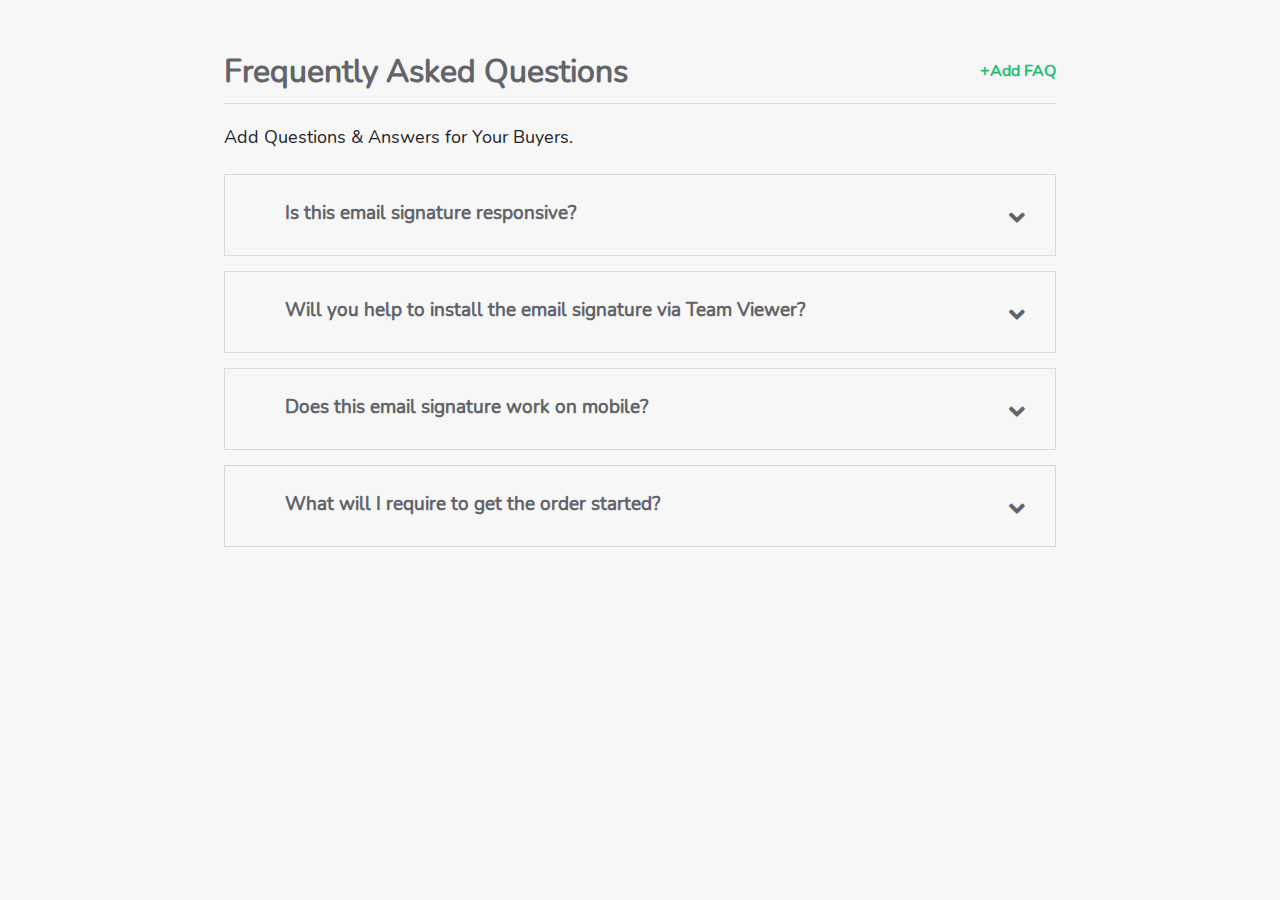
<file: Class 27- Fiverr Faq Make/11_lily/WEB Fiverr/index.html>
<!DOCTYPE html>
<html>
<head>
	<title>Fiverr FAQ Section</title>
	<link rel="stylesheet" type="text/css" href="style.css">
	<link rel="stylesheet" type="text/css" href="https://cdnjs.cloudflare.com/ajax/libs/font-awesome/5.15.3/css/all.min.css">
	
</head>
<body>
<div class="main">
	<div class="mid">
		<div class="text">
		<h1>Frequently Asked Questions</h1>
		<a href="#">+Add FAQ</a>
		<hr>
		</div>
		<div class="text2">
			<h2>Add Questions & Answers for Your Buyers.</h2>
		</div>
		<div class="addfaq">
			<div class="input"><input type="text" name="" placeholder="Add a Question: i.e. Do you translate to English as well?"></div>
			<div class="textarea"><textarea placeholder="Add an Answer: i.e Yes, I also translate from English to Hebrew"></textarea></div>
			<button class="add">Add</button>
			<button class="cancel">CANCEL</button>
		</div>
		<div class="FAQS">
			<div class="FAQadd FAQ FAQ3">
			<div class="h3"><h3></h3></div>
			<i class="fas fa-angle-down icon"></i><i class="fas fa-angle-up up"></i>
			
			</div>
			<div class=" infaq3">
			<div class="infaqin"><input type="text" name="" placeholder="Add a Question:i.e. Do you translate to English as well?" value="Will you help to install the email signature in clients device?"></div>
			<div class="textareain"><textarea placeholder="Add an Answer: i.e Yes, I also translate from English to Hebrew" class="textarea">Yes, I will help you to install the email signature in your device.</textarea></div>
			<a href="#"><i class="fas fa-times-circle"></i> Delete</a>
			<button>Update</button>
			<button class="cancel">CANCEL</button>
		</div>
		<div class="FAQ FAQ1">
			<h3>Is this email signature responsive?</h3><i class="fas fa-angle-down icon"></i>
			<i class="fas fa-angle-up up"></i>
		</div>
		<div class="infaq">
			<div class="infaqin"><input type="text" name="" placeholder="Add a Question:i.e. Do you translate to English as well?" value="Is this email signature responsive?"></div>
			<div class="textareain"><textarea placeholder="Add an Answer: i.e Yes, I also translate from English to Hebrew" class="textarea">Yes, this email signature is responsive. For that reason, the user can view the email signature on any device.</textarea></div>
			<a href="#"><i class="fas fa-times-circle"></i> Delete</a>
			<button>Update</button>
			<button class="cancel">CANCEL</button>
		</div>	
		<div class="FAQ FAQ2">
			<h3>Will you help to install the email signature via Team Viewer?</h3><i class="fas fa-angle-down icon"></i>
			<i class="fas fa-angle-up up"></i>
		</div>
		<div class="infaq2">
			<div class="infaqin"><input type="text" name="" placeholder="Add a Question:i.e. Do you translate to English as well?" value="Will you help to install the email signature via Team Viewer?"></div>
			<div class="textareain"><textarea placeholder="Add an Answer: i.e Yes, I also translate from English to Hebrew" class="textarea">Of course, I will help you to install your email signature via team viewer for which you won't have to give extra charges.</textarea></div>
			<a href="#"><i class="fas fa-times-circle"></i> Delete</a>
			<button>Update</button>
			<button class="cancel">CANCEL</button>
		</div>	
		<div class="FAQ">
			<h3>Does this email signature work on mobile?</h3><i class="fas fa-angle-down"></i>
		</div>
		<div class="FAQ">
			<h3>What will I require to get the order started?</h3><i class="fas fa-angle-down"></i>
		</div>
		</div>
	</div>
</div>
	






<script type="text/javascript" src="jquery/jquery-3.6.0.min.js"></script>
<script type="text/javascript" src="jquery/amar.js"></script>



</body>
</html>
</file>
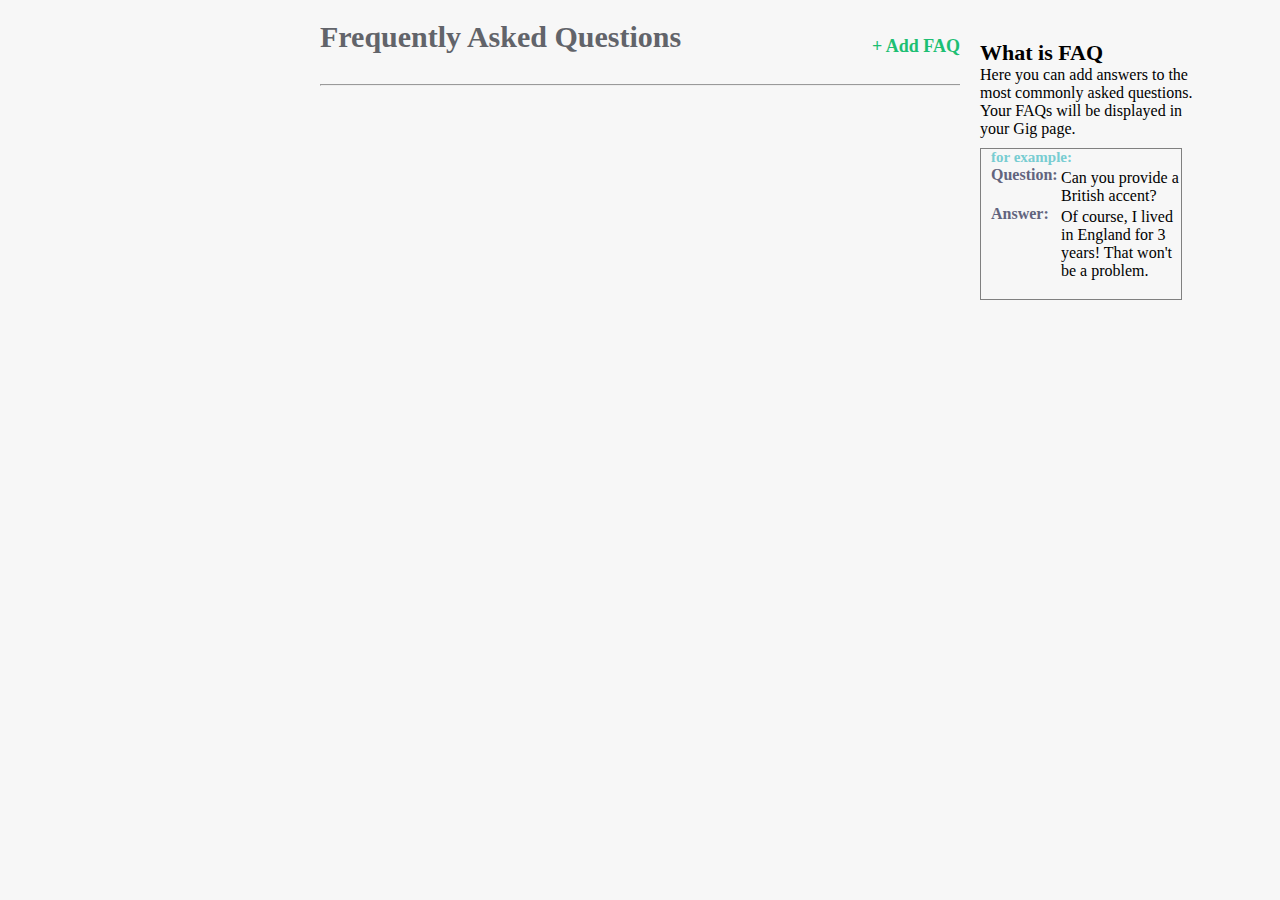
<file: Class 27- Fiverr Faq Make/37_md_akash/web/index.html>
<!DOCTYPE html>
<html>
<head>
	<title>class-26</title>
	<link rel="stylesheet" type="text/css" href="style.css">
	<link rel="stylesheet" type="text/css" href="https://cdnjs.cloudflare.com/ajax/libs/font-awesome/5.15.3/css/all.min.css">
</head>
<body>
  <div class="faq">
  	   <div class="left-txt">
  	   	<h2 style="color:#62646a;">Frequently Asked Questions</h2>
  	   </div> <hr style="margin-top: 30px; width: 673px;">
  	   <div class="btn">
  	  <a class="a" href="#">+ Add FAQ</a>
  	   </div>
   
 <div class="box_one">
 	<h5 style="margin-top: 30px;font-size: 18px;color:#62646a;">Add Questions &amp; Answers for Your Buyers.</h5>
 	<input type="text" name="">
 	<input type="text" name="">
 	<div class="box-btn">
 	  <button class="cencel"><h5 style="margin-top:-2px; margin-left: 8px;">cencel</h5> </button> 
 	  <button class="add"><h5  style="margin-top:-2px; margin-left: 8px;">ADD</h5></button></div>
 </div>


  </div>

 <div class="hover_box">
 	<h1>What is FAQ</h1>
 	<p>Here you can add answers to the most commonly asked questions. Your FAQs will be displayed in your Gig page.</p>
 	<div class="other_box">
 		<h6>for example:</h6>
 		<span>Question:</span>
 		<p>Can you provide a British accent?</p>
 		<span>Answer:</span>
 		<p>Of course, I lived in England for 3 years! That won't be a problem.</p>
 	</div>
 	
 </div>

  
  <div class="accoriain">
  	  <button> <span><i style="float: right;margin-right: 20px;" class="fas fa-chevron-up akash kkk"></i></span></button>

  	   <div class="inner">
  	   	<input type="text" name="">
  	   	<!-- <input type="text" name=""> --><textarea id="textbox"  onkeyup="charcountupdate(this.value)"></textarea><span style="float: right;margin-top: 130px; margin-left: -50px; position: absolute; z-index: 3;" id="charcount"></span>
  	   	 <a href="">Delate</a>
  	   	 <input type="submit"  style="background-color: green;" value="Update">
  	   	 <input type="submit" value="Cencel">
  	   	 
  	   	 
  	   </div>
  	   <hr style="margin-top: 40px;">
       <div class="out_btn">
    	<input type="text" name="" value="Cencel">
    	<input type="save" name="" value="Save">
    </div>
   



  </div>
    


   <script src="js/jquery-3.6.0.min.js"></script>
   
 
<script>
	$(".a").click(function (){
		$(".a").hide();
			$(".box_one").show();

		});

      $(".cencel").click(function (){
			$(".box_one").hide();
			$(".a").show();
		});

      $(".accoriain button").click(function (){
			$(".inner").slideToggle(500);
			
		});
    
     $(".accoriain button").click(function (){
			$(".accoriain button span .akash").toggleClass('kkk');
			
		});



      
        $(".add").click(function (){
			$(".accoriain").show();
			
		});

        $(".add").click(function (){
			$(".box_one").hide();
			
		});



       

  //       $(".add").click(function (){
		// 	$(".box_one").prepend("");
			
		// });











      function charcountupdate(str) {
        var lng = str.length;
         document.getElementById("charcount").innerHTML  = lng + '/400';
         
      };





//        $(document).ready(function(){
//   $("p").click(function(){
//     $(this).hide();
//   });
// });


</script>



</body>


</body>
</html>
</file>
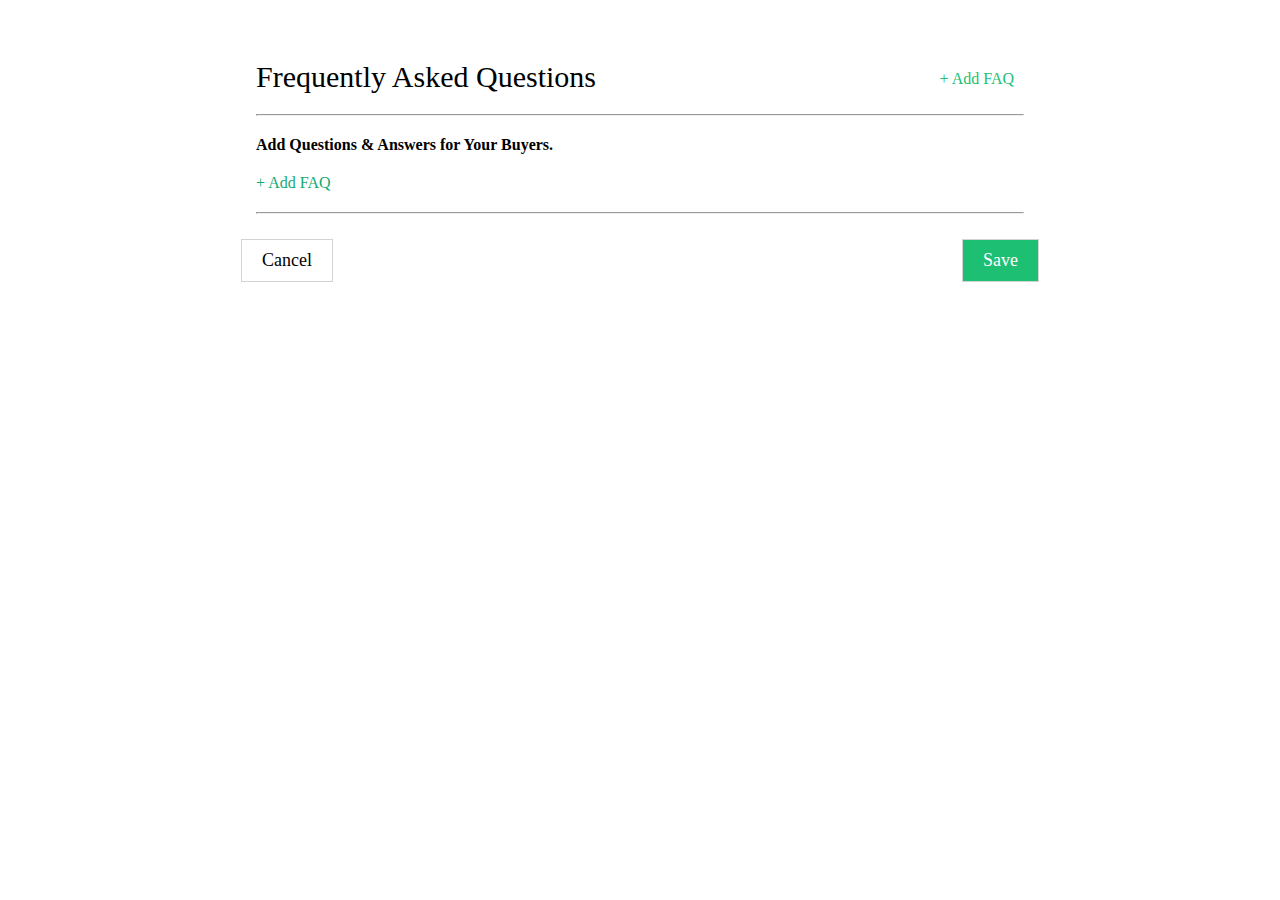
<file: Class 27- Fiverr Faq Make/49_Achhiya/web/index.html>
<!DOCTYPE html>
<html>
<head>
	<!--  <meta http-equiv="refresh" content="2"> -->
	<title>Class-27</title>
  <link rel="stylesheet" type="text/css" href="https://cdnjs.cloudflare.com/ajax/libs/font-awesome/5.15.3/css/all.min.css">

	<link rel="stylesheet" type="text/css" href="style.css">
</head>
<body>
   
   <div class="main">
         <div class="mid">
             <h2>Frequently Asked Questions</h2>
             <a href="#">+ Add FAQ</a>
             <hr>
             <p>Add Questions & Answers for Your Buyers.</p>
            <span>+ Add FAQ</span>
                <div class="inner_mid">
                    <input type="text" name=""placeholder="Add a Question e.i. What is Your Designation?">
                    <textarea placeholder="Add an Answer e.i. Web Designer."></textarea>
                    <button>Cancel</button>
                    <button>Add</button>
                   </div>
                <div class="sec" style="position: relative;">
                <input type="text" name=""style=" width: 100%;color: black; font-size: 18px; font-weight: bold; display: inline-block; " placeholder=" What is Your Designation?"><p style="font-size: 20px; font-weight: bold; margin-top: 5px; display: inline; margin-left: 150px;position: absolute;
                top:14px; right: 150px;">^</p>

                 <input type="text" name=""placeholder="Add a Question e.i. What is Your Designation?">
                <textarea placeholder="Add an Answer e.i. Web Designer."></textarea>
                <p style="display: inline-block; margin-left: 30px; color: gray;"> x Delete</p>
                <button>Cancel</button>
                <button>Update</button>

            </div>

            <hr>
            <button>Cancel</button>
            <button>Save</button>

         </div>  	
   </div>

<script src="js/jquery-3.6.0.min.js"></script>
<script src="js/main.js"></script>
<script>
   $('.mid a:nth-child(2)').click(function() {
   $(".mid div:nth-child(6)").show();
});
    $('.mid a:nth-child(2)').click(function() {
   $(this).hide();
});
    $('.mid a:nth-child(2)').click(function() {
   $('.mid span:nth-child(5)'). css('display','none');
});
     $('.inner_mid button:nth-child(3)').click(function() {
      $(".inner_mid").hide();
  });
    $('.inner_mid button:nth-child(4)').click(function() {
      $(".mid div:nth-child(6)").hide();
  });
       $('.inner_mid button:nth-child(3)').click(function() {$(".mid a:nth-child(2)").show();
  });

   /* $('.inner_mid button:last-child').click(function() {
   $('.mid'). append('<input type="text" name=""placeholder="What is Your Designation?">');
});*/
     $('.inner_mid button:last-child').click(function() {
   $('.mid a:nth-child(2)').show();
});
    $('.inner_mid button:last-child').click(function() {
   $(".sec").show();
});
    $('.sec button:nth-child(6)').click(function() {
   $(".sec").hide();
});
</script>

</body>
</html>
</file>
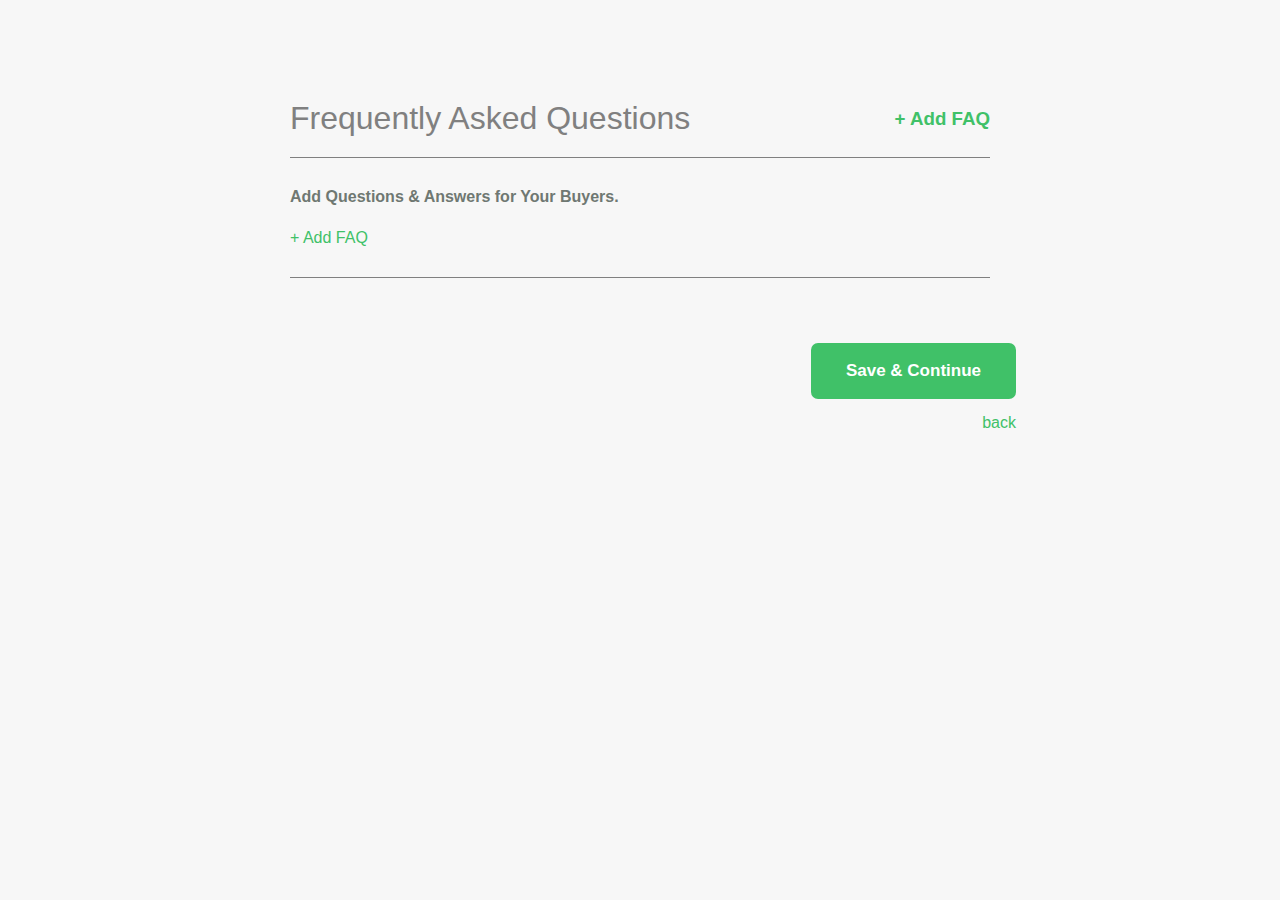
<file: Class 27- Fiverr Faq Make/Fiverr_faq/class-27/index.html>
<!DOCTYPE html>
<html lang="en">
<head>
    <meta charset="UTF-8">
    <meta http-equiv="X-UA-Compatible" content="IE=edge">
    <meta name="viewport" content="width=device-width, initial-scale=1.0">
    <link rel="stylesheet" href="https://cdnjs.cloudflare.com/ajax/libs/font-awesome/5.15.3/css/all.min.css">
    <link rel="stylesheet" href="style.css">
    <title>Fiverr FAQ</title>
</head>
<body>
    <div class="container">
        <div class="faq">
            <div class="header">
                <h1>Frequently Asked Questions</h1>
                <h3>+ Add FAQ</h3>
            </div>
            <hr>
    
            <div class="mid">
                <p>Add Questions & Answers for Your Buyers.</p>
                <p>+ Add FAQ</p>

                <div class="add_faq">
                    <input type="text" placeholder="Add a Question: i.e. Do you translate to English as well?" required >
                    <textarea cols="30" rows="10" placeholder="Add an Answer: i.e. Yes, I also translate from English to Hebrew." required></textarea>

                    <div class="btn">
                        <button>CANCEL</button>
                        <button type="submit" onclick="onSubmit(event)">Add</button>
                    </div>
                    
                </div>
                <div class="acc_container">
                    
                </div>
                
            </div>
            <hr>

            <div class="faq_exp">
                <div class="faq_emp_con">
                    <div class="light_icon">
                        <i class="far fa-lightbulb"></i>
                    </div>
                <h3>What are FAQs?</h3>
                <p>Here you can add answers to the most commonly asked questions. Your FAQs will be displayed in your Gig page.</p>

                <div class="border">
                    <h5>for example:</h5>
                    <p><strong>Question:</strong> Can you provide a British accent?</p>
                    <p><strong>Answer:</strong> Of course, I lived in England for 3 years! That won't be a problem.</p>
                </div>
                </div>
            </div>
        </div>
        <div class="extra">
            <button>Save & Continue</button>
            <p>back</p>
        </div>
    </div>






    <script src="https://ajax.googleapis.com/ajax/libs/jquery/3.5.1/jquery.min.js"></script>
    <script src="app.js"></script>
</body>
</html>
</file>
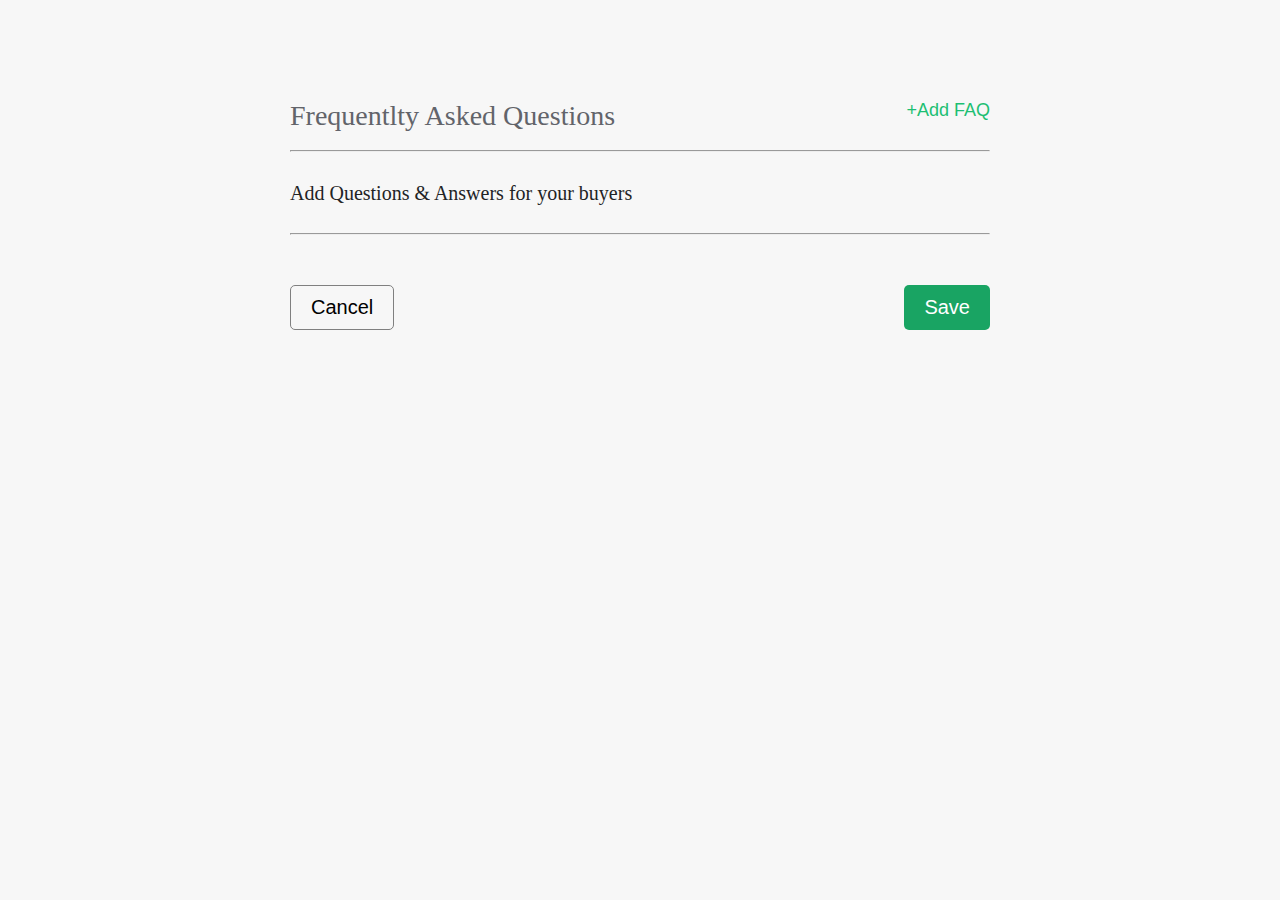
<file: Class 27- Fiverr Faq Make/Fiverr_Gig_FAQ/Fiverr_Gig_FAQ/index.html>
<!DOCTYPE html>
<html lang="en">

<head>
    <meta charset="UTF-8">
    <meta http-equiv="X-UA-Compatible" content="IE=edge">
    <meta name="viewport" content="width=device-width, initial-scale=1.0">
    <title>Five Gig FAQ section</title>
    <link rel="stylesheet" href="style.css">
    <link rel="stylesheet" href="https://pro.fontawesome.com/releases/v5.10.0/css/all.css"
        integrity="sha384-AYmEC3Yw5cVb3ZcuHtOA93w35dYTsvhLPVnYs9eStHfGJvOvKxVfELGroGkvsg+p" crossorigin="anonymous" />
</head>

<body>
    <div class="main">
        <div class="FAQ_Section" style="margin-top: 100px;">
            <div class="FAQ_Add_Section" style="display: flex; justify-content:space-between;">
                <div>
                    <h3 style="font-weight: 400;color: #62646a; font-size: 28px;">Frequentlty Asked Questions</h3>
                </div>
                <div>
                    <button id="addFAQ">+Add FAQ</button>
                </div>

            </div>
            <br>
            <hr>
            <div class="QAA-Section">
                <p style="margin-top: 30px; margin-bottom: 10px; color: #222325;font-size: 20px;">Add Questions &
                    Answers for your buyers</p>

            </div>



            <!--Acordian-->
            <!--Some Change-->
            <div id="acordian" style="margin-top: 30px; border: 1px solid gray; border-radius: 2px;">
                <div>
                    <div style="display: flex; overflow:hidden; background-color: white; border-bottom: 1px solid gray;" id="acordian_hideQestion">
                        <div style="width: 5%; margin: 10px; margin-right: 0px;background-color: white;"">
                            <i class="fas fa-bars"></i>
                        </div>
                        <div style="width: 80%; background-color: white; margin-top: 8px;">
                            <h3 id="acordian_question" style="text-align: left;color: #62646A; background-color: white;">Your Questions</h3>
                        </div>
                        <div id="iconSHow"
                            style="background-color: white; width: 10%; height: 20px; text-align: center; margin-right: 10px;margin-top: 10px;">
                            <i class="fas fa-chevron-down"
                                style="width: 100%; height: 100%; color: #62646A; font-size: 20px; background-color: white;"></i></div>
                        <!--<span style="background-color: turquoise; margin-right: 40px;">></span>-->
                        
                    </div>
                    <div id="acordian-hidesection">

                        <div>
                            <input id="acordian_question" class="editQuestion"
                                style="border: 1px solid #95979D; margin: 20px;width: 90%;height: 25px;padding: 5px;padding-left: 10px;border-radius: 5px;background-color: white;"><br>
                            <input id="acordian_answer" class="editAnswer"
                                style="border: 1px solid #95979D; margin: 20px;width: 90%;height: 120px;padding: 5px;padding-left: 10px;border-radius: 5px; background-color: white;">

                        </div>

                        <div style="display: flex; justify-content: space-between; padding-bottom: 20px;">

                            <button style="border: none; font-size: 18px;padding-left: 20px;" id="delete"> <i
                                    class="far fa-times-circle" style="margin-right: 10px;border-radius: 50%; color: white;background-color: gray; border: none;"></i>Delete</button>
                            <div style="margin-right: 25px;">
                                <button
                                    style="padding: 10px 20px; margin-right: 10px;border-radius: 5px; font-size: 18px;border: 1px solid gray;">Cancel</button>
                                <button
                                    style="padding: 10px 20px; background-color: #19A463;color: white;border-radius: 5px;font-size: 18px;border: none;">Update</button>
                            </div>
                        </div>
                    </div>
                </div>


            </div>



            <!--Acordian End-->

            <div id="FAQ_Answer" style="margin-top: 40px;">
                <input type="text" placeholder="Add a Question: i.e. Do your translate to English as well?"
                    id="question"
                    style="background-color: white; height: 40px; border: 1px solid #95979D; border-radius: 5px; font-size: 18px; padding-left: 10px;">
                <br>
                <textarea placeholder="Add an Answer: i.e. Yes, I also translate from English to Hebrew." id="answer"
                    style="background-color: white; height: 140px;border: 1px solid #95979D; border-radius: 5px; font-size: 18px; padding-left: 10px;padding-top: 10px;"></textarea>

                <div style="text-align: right;">
                    <button id="faqAnswerCancel"
                        style="border: 1px solid gray; padding: 10px 20px; border-radius: 5px; margin-right: 10px;">Cancel</button>
                    <button id="addQuestion"
                        style="border: none; padding: 10px 20px;border-radius: 5px; background-color: #19A463;color: white;font-size: 14px;">Add</button>
                </div>

            </div>


            <br>
            <hr style="margin-bottom: 20px;">

            <div class="save_cancel-sction" style="display: flex; justify-content: space-between; margin-top: 50px;">
                <button
                    style="padding: 10px 20px; border-radius: 5px;border: 1px solid gray; font-size: 20px;" class="MainCancel">Cancel</button>
                <button
                    style="padding: 10px 20px; background-color: #19A463; border: none; border-radius: 5px;color: white;font-size: 20px;">Save</button>

            </div>
        </div>


        <!--FAQ WHAT-->

        <div style="width: 240px; padding: 20px; border-radius: 5px; background-color: #DEEFF0;" class="FAQ_WHAT">
            <div style="width: 30px; height: 30px; background-color: #78CDD2;border-radius: 50%;" class="light"><i
                    class="far fa-lightbulb"
                    style="margin-left:8px;margin-top:8px;font-size: 18px;background-color: #78CDD2;color: white;"></i>
            </div>
            <div style="width: 20px; height: 20px; background-color: #DEEFF0;" class="leftIcon"></div>
            <div style="background-color: #DEEFF0;">
                <h2 style="background-color: #DEEFF0;">What are FAQS?</h2>
                <br>
                <p style="margin-bottom: 10px;text-align: justify; background-color: #DEEFF0;">Here you can add answers
                    to the most commonly asked questions. Your FAQs will be displayed in your Gig page.</p>
                <div style="border: 1px solid #78CDD2; padding: 10px; border-radius: 5px; background-color: #DEEFF0">
                    <h4 style="background-color: #DEEFF0;color: #78CDD2; padding-bottom: 10px;">for example</h4>
                    <p style="background-color: #DEEFF0;"><b style="background-color: #DEEFF0;">Questions:</b> Can you
                        provide a British accent?</p>
                    <p style="background-color: #DEEFF0;"><b style="background-color: #DEEFF0;">Answer: </b>of course, I
                        lived in England for 3 years! That won't be a problem.</p>

                </div>
            </div>
        </div>

    </div>

    <script src="script.js"></script>
</body>

</html>
</file>
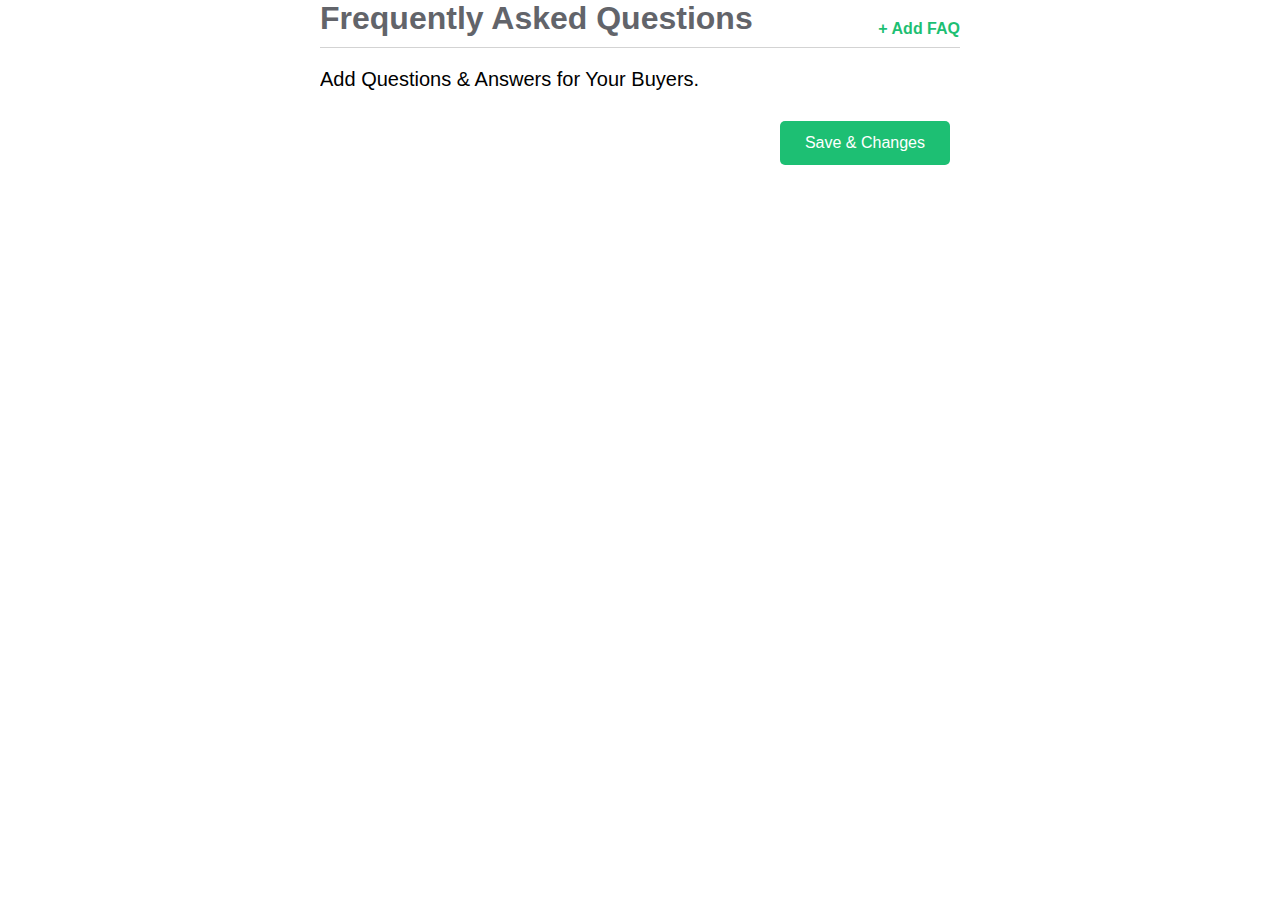
<file: Class 27- Fiverr Faq Make/91_nurhossain/web/Project -01/index.html>
<!DOCTYPE html>
<html lang="en">
<head>
    <meta charset="UTF-8">
    <meta http-equiv="X-UA-Compatible" content="IE=edge">
    <meta name="viewport" content="width=device-width, initial-scale=1.0">
    <title>Class -26</title>
    <link rel="stylesheet" href="https://cdnjs.cloudflare.com/ajax/libs/font-awesome/5.15.3/css/all.min.css">
    <link rel="stylesheet" href="css/style.css">
</head>
<body>
    <div class="main">
        <div class="mid">
            <h1>Frequently Asked Questions 
            </h1>
            <span>+ Add FAQ</span>
            <hr>
            <div class="faq_header">
                <p>Add Questions & Answers for Your Buyers.</p>
            </div>
            <div class="faq_input">
                <input type="text" placeholder="Add a Question: i.e. Do you translate to English as well?">
                <textarea name="" id="" cols="30" rows="10" placeholder="Add an Answer: i.e. Yes, I also translate from English to Hebrew."></textarea>
                <div class="button">
                    <a href="" class="cancel">Cancel</a>
                    <a href="" class="add">Add</a>
                </div>
            </div>
            <div class="bottom_btn">
                <a href="#">Save & Changes</a>
            </div>
        </div>
    </div>
    <script src="js/jquery-3.6.0.min.js"></script>
    <script src="js/main.js"></script>
</body>
</html>
</file>
<file: Class 27- Fiverr Faq Make/11_lily/WEB Fiverr/style.css>
*{
	padding: 0px;
	margin: 0px;
	font-family: lily;
	background-color: #F7F7F7;
}
ul,ol{
	list-style: none;
}
a{
	text-decoration: none;
}
@font-face{
	src: url("fonts/static/Jost-Regular.ttf");
	font-family: zahin;
}
@font-face{
	src: url("fonts/Nunito-Regular.ttf");
	font-family: lily;
}
.main{
	margin-top: 50px;
}
.mid{
	width: 65%;
	margin: auto;
}
.text{
	height: 50px;
	position: relative;
}
.text hr{
	margin-top: 10px;
	background-color: #dadbdd;
	border: none;
	height: 1px;
}
.text h1{
	display: inline-block;
	font-weight: 600;
	color: #62646a;
}
.text a{
	position: absolute;
	right: 0px;
	top: 10px;
	color: #1dbf73;
	font-weight: bold;
}
.text a:hover{
	text-decoration: underline;
}
.text2 h2{
	color: #222325;
	font-weight: 500;
	margin-top: 25px;
	margin-bottom: 25px;
	font-size: 18px;
}
.FAQ{
	padding: 15px 60px;
    height: 50px;
    margin-bottom: 15px;
    border: 1px solid #dadbdd;
    position: relative;
}
.FAQ:hover{
	cursor: pointer;
}
.FAQ i{
	position: absolute;
    right: 30px;
    top: 30px;
    font-size: 25px;
    color: #62646a;
}
.FAQ h3{
	display: inline-block;
	color: #62646a;
	margin-top: 10px;
}
.infaq{
	background-color: #F5F5F5;
    height: 290px;
    width: 100%;
    overflow: hidden;
    margin-top: -15px;
    border: 1px solid #dadbdd;
    box-sizing: border-box;
    margin-bottom: 15px;
    display: none;
}
.infaq input[type=text]{
	display: block;
    outline: none;
    width: 95%;
    margin: auto;
    margin-bottom: 15px;
    margin-top: 15px;
    padding: 10px 10px;
    font-size: 16px;
    box-sizing: border-box;
    border: 1px solid #c5c6c9;
}
.infaq textarea{
	height: 140px;
    display: block;
    width: 95%;
    resize: none;
    margin: auto;
    outline: none;
    font-size: 16px;
    padding: 10px 10px;
    box-sizing: border-box;
    margin-bottom: 15px;
    border: 1px solid #c5c6c9;
}
.infaq a{
	color: #7a7d85;
    margin-left: 20px;
}
.infaq button{
	float: right;
    margin-right: 20px;
    border-radius: 4px;
    border: 1px solid transparent;
    padding: 10px 16px;
    font-size: 15px;
    outline: none;
    cursor: pointer;
    background-color: transparent;
    border: 1px solid #7a7d85;
    font-weight: bold;
    color: #7a7d85;
}
.infaq button:hover{
	background-color: #7a7d85;
	transition: 0.3s;
	color: white;
}
.infaq button:nth-child(4){
	background-color: #1dbf73;
	color: white;
	border: none;
}
.infaq button:nth-child(4):hover{
	background-color: #19a463;
}
.addfaq{
    height: 290px;
    width: 100%;
    overflow: hidden;
    margin-top: -15px;
    box-sizing: border-box;
    margin-bottom: 15px;
    display: none;
}
.addfaq input[type=text]{
	display: block;
    outline: none;
    width: 95%;
    margin: auto;
    margin-bottom: 15px;
    margin-top: 15px;
    padding: 10px 10px;
    font-size: 16px;
    box-sizing: border-box;
    border: 1px solid #c5c6c9;
}
.addfaq textarea{
	height: 140px;
    display: block;
    width: 95%;
    resize: none;
    margin: auto;
    outline: none;
    font-size: 16px;
    padding: 10px 10px;
    box-sizing: border-box;
    margin-bottom: 15px;
    border: 1px solid #c5c6c9;
}
.addfaq button{
	float: right;
    margin-right: 20px;
    border-radius: 4px;
    border: 1px solid transparent;
    padding: 10px 16px;
    font-size: 15px;
    outline: none;
    cursor: pointer;
    background-color: transparent;
    border: 1px solid #7a7d85;
    font-weight: bold;
    color: #7a7d85;
}
.addfaq button:nth-child(3):hover{
	background-color: #19a463;
}
.addfaq button:nth-child(3){
	background-color: #1dbf73;
	color: white;
	border: none;
}
.addfaq button:hover{
	background-color: #7a7d85;
	transition: 0.3s;
	color: white;
}
.FAQadd{
    display: none;
}
.infaq2{
    background-color: #F5F5F5;
    height: 290px;
    width: 100%;
    overflow: hidden;
    margin-top: -15px;
    border: 1px solid #dadbdd;
    box-sizing: border-box;
    margin-bottom: 15px;
    display: none;
}
.infaq2 input[type=text]{
    display: block;
    outline: none;
    width: 95%;
    margin: auto;
    margin-bottom: 15px;
    margin-top: 15px;
    padding: 10px 10px;
    font-size: 16px;
    box-sizing: border-box;
    border: 1px solid #c5c6c9;
}
.infaq2 textarea{
    height: 140px;
    display: block;
    width: 95%;
    resize: none;
    margin: auto;
    outline: none;
    font-size: 16px;
    padding: 10px 10px;
    box-sizing: border-box;
    margin-bottom: 15px;
    border: 1px solid #c5c6c9;
}
.infaq2 a{
    color: #7a7d85;
    margin-left: 20px;
}
.infaq2 button{
    float: right;
    margin-right: 20px;
    border-radius: 4px;
    border: 1px solid transparent;
    padding: 10px 16px;
    font-size: 15px;
    outline: none;
    cursor: pointer;
    background-color: transparent;
    border: 1px solid #7a7d85;
    font-weight: bold;
    color: #7a7d85;
}
.infaq2 button:hover{
    background-color: #7a7d85;
    transition: 0.3s;
    color: white;
}
.infaq2 button:nth-child(4){
    background-color: #1dbf73;
    color: white;
    border: none;
}
.infaq2 button:nth-child(4):hover{
    background-color: #19a463;
}


.infaq3{
    background-color: #F5F5F5;
    height: 290px;
    width: 100%;
    overflow: hidden;
    margin-top: -15px;
    border: 1px solid #dadbdd;
    box-sizing: border-box;
    margin-bottom: 15px;
    display: none;
}
.infaq3 input[type=text]{
    display: block;
    outline: none;
    width: 95%;
    margin: auto;
    margin-bottom: 15px;
    margin-top: 15px;
    padding: 10px 10px;
    font-size: 16px;
    box-sizing: border-box;
    border: 1px solid #c5c6c9;
}
.infaq3 textarea{
    height: 140px;
    display: block;
    width: 95%;
    resize: none;
    margin: auto;
    outline: none;
    font-size: 16px;
    padding: 10px 10px;
    box-sizing: border-box;
    margin-bottom: 15px;
    border: 1px solid #c5c6c9;
}
.infaq3 a{
    color: #7a7d85;
    margin-left: 20px;
}
.infaq3 button{
    float: right;
    margin-right: 20px;
    border-radius: 4px;
    border: 1px solid transparent;
    padding: 10px 16px;
    font-size: 15px;
    outline: none;
    cursor: pointer;
    background-color: transparent;
    border: 1px solid #7a7d85;
    font-weight: bold;
    color: #7a7d85;
}
.infaq3 button:hover{
    background-color: #7a7d85;
    transition: 0.3s;
    color: white;
}
.infaq3 button:nth-child(4){
    background-color: #1dbf73;
    color: white;
    border: none;
}
.infaq3 button:nth-child(4):hover{
    background-color: #19a463;
}
</file>
<file: Class 27- Fiverr Faq Make/37_md_akash/web/style.css>
*{
	padding: 0px;
	margin: 0px;
}
ul,li{
	list-style: none;
}
a{
	text-decoration: none;
}
body{
	background-color: #F7F7F7;
}

.faq{
	width: 50%;
	height: 700px;
	
	margin: auto;
	overflow: hidden;
	margin-bottom: 20px;

}
.hover_box h1{
	font-size: 22px;
	font-weight: bold;
	margin-left: 20px;
    margin-top: 20px;
}
.left-txt{
	margin-top: 20px;
	font-size: 20px;


}
.hover_box p{
	margin-left: 20px;
}



.btn a{
	   color: #1dbf73;
    text-decoration: none;
    font-size: 18px;
    font-weight: bold;
    float: right;
    margin-top: -50px;


}
.box_one{
	display: none;
}
.box_one input:nth-child(2){
	width: 673px;
	height: 40px;
	border:1px solid grey;
	margin-top: 30px;
	
}
.box_one input:nth-child(3){
	margin-top: 10px;
	width: 673px;
	height:160px;
	border:1px solid grey;
	
}
.box-btn {
	float: right;
	margin-top: 10px;
}
.box-btn button:nth-child(1){
padding: 11px 23px 8px 7px;
	border:1px solid grey;
	margin-right: 10px;
	border:1px solid grey;
	outline: none;
}
.box-btn button:nth-child(2){
	    padding: 11px 23px 8px 7px;
	border:1px solid grey;
	outline: none;
	background-color: green;
	color: #fff;
}



.hover_box{
	width: 250px;
	height: 302px;
	
	margin: auto;
	overflow: hidden;
	float: right;
	margin-right: 70px;
	margin-top: -700PX;
	
	
}






.other_box{
	height: 150px;
	width: 200px;
	border:1px solid grey;
	margin:10px;
	margin-left: 20px;

	
}
.other_box h6{
	font-size: 15px;
	color: #78CDD2;
	font-weight: bold;
	margin-left: 10PX;
}
.other_box span{
	color: #62647E;
	font-weight: bold;
	margin-left: 10PX;
}
.other_box p{
	margin-left: 80px;
	margin-top: -15px;
}

.accoriain{
	width: 50%;
	margin: auto;
	height: 440px;
	
	overflow: hidden;
	display: none;
	margin-top: -600px;
}
.accoriain button{
	display: block;
	margin: auto;
	background-color: #fff;
	width: 100%;
	border:none;
	height: 60px;
	outline: none;
}
.inner{

	padding: 20px 10px;
}


.inner input[type=text]{
	width: 100%;
	box-sizing: border-box;
	height: 40px;

}


/*.inner input:nth-child(2)[type=text]{
	width: 100%;
	box-sizing: border-box;
	height: 150px;
	margin-top: 10px;

}
*/


.inner input{

  padding:9px 12px 6px 9px;
  float: right;
  outline: none;
  border:none;
  margin-left: 10px;

}

.out_btn input{
	 height: 50px;
	 width: 120px;
	outline: none;
	border:none;
	text-align: center;
	margin-top: 30px;
}
.out_btn input:nth-child(2){
	float: right;
	background-color: green;
	color: #fff;
}



.kkk{
	transform: rotate(180deg);
}
textarea{
	margin-top: 10px;
	box-sizing: border-box;
	width: 100%;
	height: 150px;
}
</file>
<file: Class 27- Fiverr Faq Make/49_Achhiya/web/style.css>
* {
	margin: 0px;
	padding: 0px;
	font-family: tahoma;
}
ul, ol {
	list-style: none;
}
a {
	text-decoration: none;
}
h2 {
	text-align: left;
	font-size: 35px;
}
.main {
/*	height: 300px;*/
/*	background-color: pink;*/
	margin-top: 50px;
}
.mid {
	height: 100%;
	width: 60%;
/*	background-color: linen;*/
	margin: auto;
}
.mid h2 {
	font-weight: normal;
	display: inline-block;
	font-size: 30px;
	margin-top: 10px;
}
.mid a:nth-child(2) {
	float: right;
	color: #1DBF73;
	margin: 20px 10px 0px 0px;
}
.mid hr {
	margin-top: 20px;
	color: lightgray;
}
.mid p {
	margin: 20px 0px;
	font-weight: bold;
}
.mid span:nth-child(5) {
	color: #12AA73;
	display: block;
}
.mid input[type=text]:nth-child(7) {
	width: 100%;
	padding: 10px;
	box-sizing: border-box;
	margin: 10px 0px;
	font-size: 14px;
	display: none;
}
.mid button:nth-child(9) {
	float: left;
	background-color: white;
	margin: 25px 0px 20px -15px;
	font-size: 18px;
	padding: 10px 20px;
	border: 1px solid lightgray;
}
.mid button:nth-child(10) {
	float: right;
	background-color: #1DBF73;
	margin: 25px -15px 20px 0px;
	font-size: 18px;
	padding: 10px 20px;
	border: 1px solid lightgray;
	color: white;
}
.inner_mid {
/*	background-color: violet;*/
	height: 180px;
	position: relative;
	display: none;
}
.inner_mid input[type=text] {
	width: 100%;
	padding: 10px;
	box-sizing: border-box;
	margin: 10px 0px;
	font-size: 14px;
}
.inner_mid textarea {
	width: 100%;
	padding: 10px;
	box-sizing: border-box;
	font-size: 14px;
}
.inner_mid button:nth-child(3) {
  /*  margin: 10px 30px 10px 100px;*/
    float: right;
    position: absolute;
    top: 143px;
    right: 60px;
    padding: 5px 10px;
    border: 1px solid gray;

}
.inner_mid button:nth-child(4) {
    margin: 10px -2px 10px 100px;
    padding: 5px 10px;
    float: right;
    background-color: #4BCF6D;
    border: 1px solid lightgray;
    color: white;
}
.sec {
	/*height: 270px;
	background-color: red;*/
	display: none;
	border: 1px solid lightgray;
}
.sec input[type=text] {
	width: 100%;
	padding: 10px;
	box-sizing: border-box;
	margin: 10px 0px;
	font-size: 14px;
}
.sec textarea {
	width: 100%;
	padding: 10px;
	box-sizing: border-box;
	font-size: 14px;
}
.sec button:nth-child(6) {
  /*  margin: 10px 30px 10px 100px;*/
    float: right;
    position: absolute;
    top: 205px;
    right: 75px;
    padding: 5px 10px;
    border: 1px solid gray;

}
.sec button:nth-child(7) {
    margin: 10px -2px 10px 100px;
    padding: 5px 10px;
    float: right;
    background-color: #4BCF6D;
    border: 1px solid lightgray;
    color: white;
}
</file>
<file: Class 27- Fiverr Faq Make/Fiverr_faq/class-27/style.css>
*{
    margin: 0px;
    padding: 0px;
}

body{
    font-family: macan,helvetica neue,Helvetica,Arial,sans-serif;
    background-color: #F7F7F7;
}
.container{
    width: 700px;
    margin: auto;

    margin-top: 100px;
    position: relative;
}
.faq{
    position: relative;
    /* transition: 0.7s; */
}
.faq hr:nth-child(4){
    clear: both;
}
.faq:hover .faq_exp{
    
    display: block;
}
.faq hr{
    border: none;
    height: 1px;
    background-color: gray;
}

.header{
    margin-bottom: 20px;
    display: flex;
    justify-content: space-between;
    align-items: center;
}
.header h1{
    font-weight: 500;
    color: gray;
}
.header h3{
    color: #40C168;
}
.header h3:hover{
    text-decoration: underline;
    cursor: context-menu;
}

.mid{
    margin: 30px 0px;
}

.mid p:nth-child(1){
    font-weight: 600;
    margin-bottom: 23px;
    color: #6f7872;
}
.mid p:nth-child(2){
    color: #40C168;
}
.mid p:nth-child(2):hover{
    text-decoration: underline;
    cursor: context-menu;
}
.add_faq{
    display: none;
}
.add_faq input{
    display: block;
    width: 100%;
    box-sizing: border-box;
    height: 40px;
    padding: 0px 15px;
    margin-bottom: 20px;
    outline: none;
    font-weight: 600;
}
.add_faq input::placeholder{
    font-weight: bold;
    color: #B5B6BA;
}
.add_faq textarea{
    display: block;
    width: 100%;
    box-sizing: border-box;
    resize: none;
    padding: 10px 15px;
    outline: none;
    font-weight: 600;
}
.add_faq textarea::placeholder{
    font-weight: bold;
    color: #B5B6BA;
}

.faq_accordian{
    margin-bottom: 20px;
    
    /* display: none; */
}
.faq_acc_con{
    cursor: pointer;
    width: 100%;
    background-color: white;
    border: 1px solid gray;
    border-bottom: none;
    height: 45px;
    display: flex;
    justify-content: space-between;
    align-items: center;
    padding: 0px 20px;
    box-sizing: border-box;

    
}
.expand_con{
    border: 1px solid gray;
    border-top: none;
    padding-top: 20px;

    display: none;
    /* transition: 1s; */
}
.expand{
    
    width: 90%;
    margin: auto;
    display: flex;
    flex-direction: column;
    
}

.expand input{
    display: block;
    width: 100%;
    box-sizing: border-box;
    height: 40px;
    padding: 0px 15px;
    margin-bottom: 20px;
    outline: none;
    font-weight: 600;
}
.expand textarea{
    display: block;
    width: 100%;
    box-sizing: border-box;
    resize: none;
    padding: 10px 15px;
    outline: none;
    font-weight: 600;
}
.acc_btn{
    display: flex;
    justify-content: space-between;
}
.dlt{
    cursor: pointer;
    margin: 20px 0px;
    color: red;
    display: flex;
    align-items: center;
    gap: 5px;
}
.dlt h5{
    font-size: 17px;
}
.up_can{
    margin: 20px 0px;
}
.up_can button:nth-child(1){
    margin-right: 10px;
    font-weight: bold;
    width: 90px;
    height: 35px;
    background-color: white;
    color: gray;
    outline: none;
    border: 1px solid black;
    border-radius: 4px;
}
.up_can button:nth-child(1):hover{
    background-color: gray;
    color: white;
    border: none;
}
.up_can button:nth-child(2){
    font-weight: bold;
    width: 90px;
    height: 35px;
    background-color: #40C168;
    color: white;
    outline: none;
    border: none;
    border-radius: 4px;
}
.up_can button:nth-child(2):hover{
    
    background-color: #5ce085;
}

.btn{
    float: right;
    margin: 20px 0px;
}
.btn button:nth-child(1){
    margin-right: 10px;
    font-weight: bold;
    width: 90px;
    height: 35px;
    background-color: white;
    color: gray;
    outline: none;
    border: 1px solid black;
    border-radius: 4px;
}
.btn button:nth-child(1):hover{
    background-color: gray;
    color: white;
    border: none;
}
.btn button:nth-child(2){
    font-weight: bold;
    width: 53px;
    height: 35px;
    background-color: #40C168;
    color: white;
    outline: none;
    border: none;
    border-radius: 4px;
}
.btn button:nth-child(2):hover{
    
    background-color: #5ce085;
}
.faq_exp{
    width: 195px;
    padding: 25px;
    background-color: #DEEFF0;

    position: absolute;
    top: 0px;
    right: -255px;

    display: none;

    transition: 1s;
}

.faq_emp_con{
    position: relative;
    margin-top: 10px;
}
.faq_emp_con p{
    font-size: 13px;
    line-height: 19px;
}
.faq_emp_con h3:nth-child(2){
    margin-bottom: 7px;
}
.light_icon{
    width: 40px;
    height: 40px;
    display: flex;
    justify-content: center;
    align-items: center;
    border-radius: 50%;
    background-color: #78CDD2;

    position: absolute;
    left: 0px;
    right: 0px;
    margin: auto;
    top: -55px;
}
.light_icon i{
    color: white;
    font-size: 20px;
}
.border{
    padding: 10px;
    border: 1px solid skyblue;
    border-radius: 8px;
    margin-top: 10px;
}
.border h5{
    margin-bottom: 5px;
    color: #78CDD2
}

.extra{
    margin-top: 65px;
    position: absolute;
    right: -26px;
}
.extra button{
    padding: 18px 35px;
    font-weight: bold;
    font-size: 17px;
    color: white;
    background-color: #40C168;
    outline: none;
    border: none;
    border-radius: 7px;
}
.extra button:hover{
    background-color: #5ce085;
}
.extra p{
    text-align: right;
    margin-top: 15px;
    color: #40C168;
}
.extra p:hover{
    text-decoration: underline;
    cursor: context-menu;
}


.kkk{
    transform: rotate(180deg);
}
</file>
<file: Class 27- Fiverr Faq Make/Fiverr_Gig_FAQ/Fiverr_Gig_FAQ/style.css>
*{
    padding: 0;
    margin: 0;
    background-color: #F7F7F7;
}
.main{
    position: relative;
}
.FAQ_Section{
    width: 700px;
    margin: auto;
    margin-top: 50px;
}
#addFAQ{
    font-size: 18px;
    color: #1dbf73;
    border: none;
}

#addFAQ:hover {
    text-decoration: underline;
}

#question{
    width: 100%;
    box-sizing: border-box;

}
#FAQ_Answer{
    display: none;
}
#answer{
    width: 100%;
    height: 100px;
    box-sizing: border-box;
    margin-top: 10px;
    margin-bottom: 10px;
}


#acordian{
    display: none;
   
}
#acordian-hidesection{
    display: none;
}
#iconSHow{
    transform: rotate(0deg);
}

.FAQ_WHAT{
    position: absolute;
    right:140px;
    top: -18px;
    display: none;
}
.light{
    position: absolute;
    top: -18px;
    left:120px;
}
.leftIcon{
    position: absolute;
    left:-10px;
    transform: rotate(45deg);
}

.MainCancel:hover{
    color: rgb(37, 116, 37);
    font-weight: bold;
    
}
</file>
<file: Class 27- Fiverr Faq Make/91_nurhossain/web/Project -01/css/style.css>
*{
    margin: 0;
    padding: 0;
    box-sizing: border-box;
    font-family: 'Segoe UI', Tahoma, Geneva, Verdana, sans-serif;
}
.main{
    height: 650px;
}
.main .mid{
    width: 50%;
    margin: auto;
    height: 650px;
    overflow: hidden;
}
.main .mid h1{
    margin-top: 30px;
    display: inline;
    color: #62646a;
}
.main .mid span{
    float: right;
    margin-top: 20px;
    color: #1dbf73;
    cursor: pointer;
    font-weight: 600;
}
.main .mid span:hover{
    text-decoration: underline;
}
.main .mid hr{
    border: none;
    outline: none;
    height: 1px;
    background-color: lightgrey;
    margin-top: 10px;
}
.main .mid .faq_header p{
    margin-top: 20px;
    font-size: 20px
}
.main .mid .faq_input{
    display: none;
}
.main .mid .faq_input input[type=text]{
    width: 100%;
    margin-bottom: 30px;
    margin-top: 30px;
    font-size: 18px;
    border: none;
    padding: 5px 10px;
    outline: none;
    border-radius: 5px;
    border: 1px solid #62646a;
}
.main .mid .faq_input textarea{
    width: 100%;
    font-size: 18px;
    border: none;
    outline: none;
    padding: 5px 10px;
    border-radius: 5px;
    border: 1px solid #62646a;
}
.main .mid .faq_input .button{
    text-align: right;
    margin-top: 10px;
}
.main .mid .faq_input .button .cancel{
    display: inline-block;
    padding: 8px 20px;
    border: 1px solid #62646a;
    background-color: transparent;
    text-decoration: none;
    border-radius: 5px;
    color: #62646a;
}
.main .mid .faq_input .button .cancel:hover{
    background-color: #62646a;
    color: #fff;
}
.main .mid .faq_input .button .add{
    display: inline-block;
    padding: 8px 25px;
    background-color: #1dbf73;
    text-decoration: none;
    border-radius: 5px;
    color: #fff;
    margin-right: 10px;
}
.main .mid .bottom_btn{
    margin-top: 20px;
}
.main .mid .bottom_btn a{
    padding: 13px 25px;
    float: right;
    background-color: #1dbf73;
    text-decoration: none;
    border-radius: 5px;
    color: #fff;
    margin-right: 10px;
    margin-top: 10px;
}
</file>
